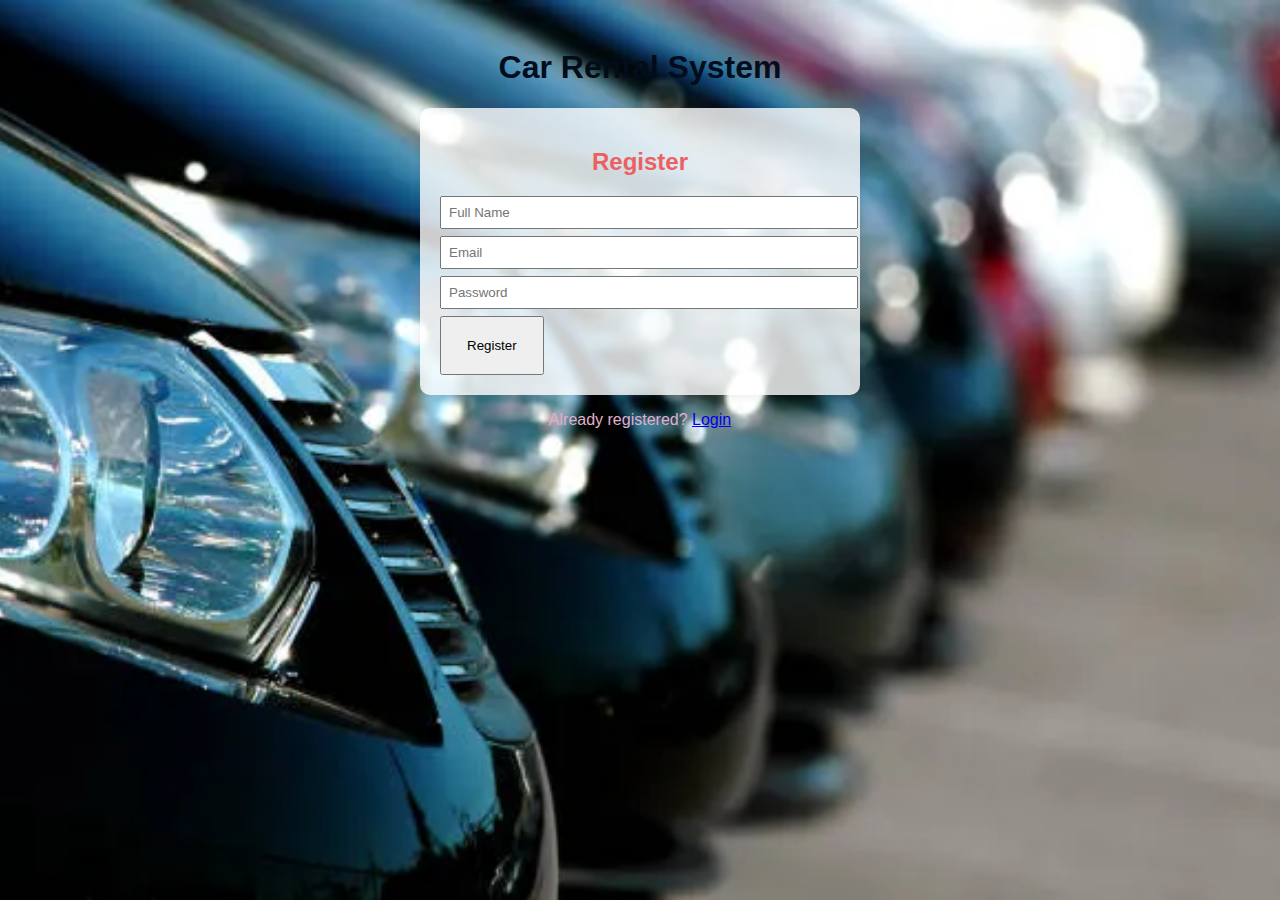
<file: index.html>
<!DOCTYPE html>
<html lang="en">
<head>
  <meta charset="UTF-8">
  <title>Car Rental System - Register</title>
  <link rel="stylesheet" href="style.css" />
</head>
<body>
  <h1>Car Rental System</h1>
  <div class="form-container">
    <h2>Register</h2>
    <input type="text" id="regName" placeholder="Full Name" required />
    <input type="email" id="regEmail" placeholder="Email" required />
    <input type="password" id="regPassword" placeholder="Password" required />
    <button type="button" onclick="register()">Register</button>
  </div>
  <p>Already registered? <a href="index2.html">Login</a></p>
  <script src="script.js" defer></script>
</body>
</html>
</file>
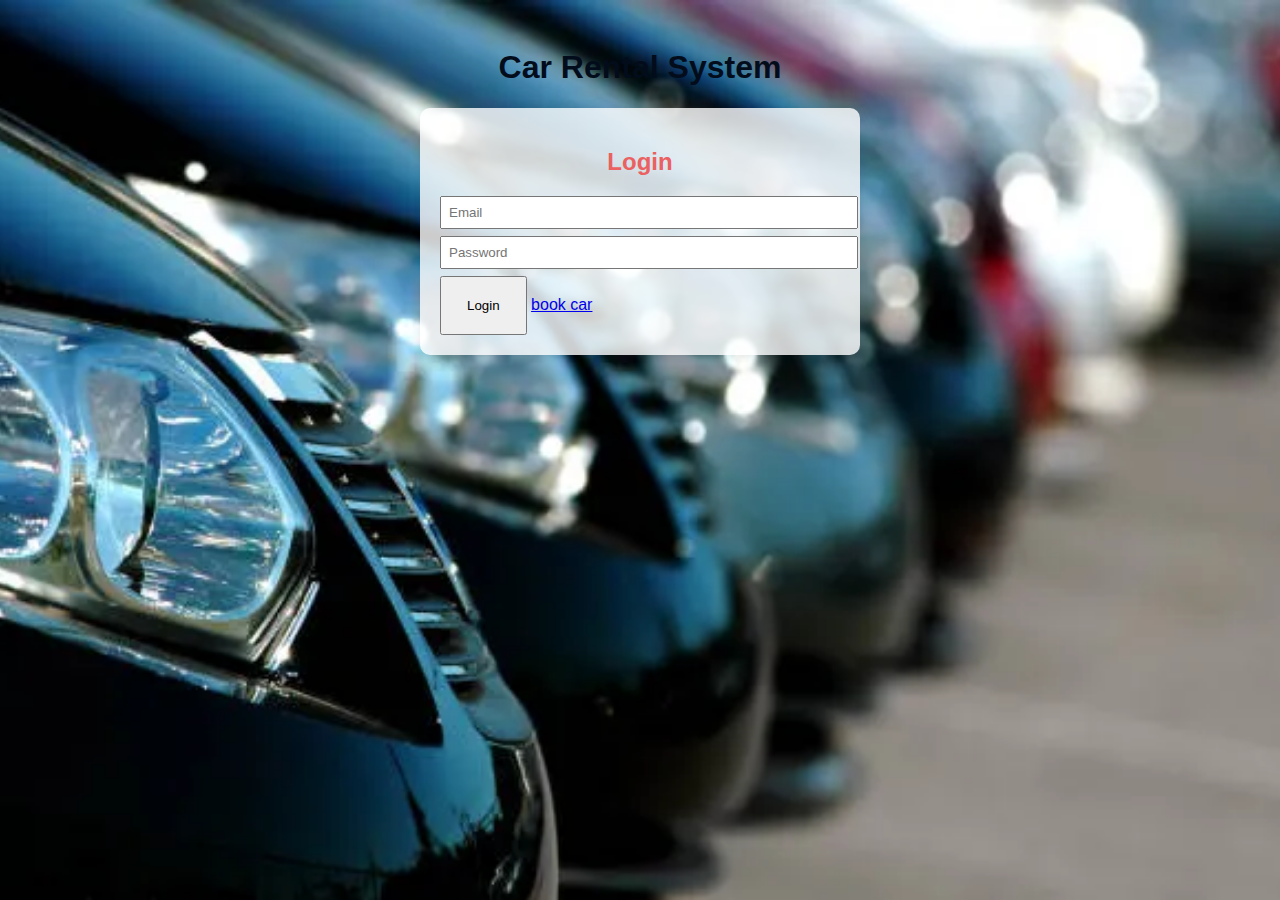
<file: index2.html>
<!DOCTYPE html>
<html lang="en">
<head>
  <meta charset="UTF-8">
  <title>Car Rental System - Login</title>
  <link rel="stylesheet" href="style.css" />
</head>
<body>
  <h1>Car Rental System</h1>
  <div class="form-container">
    <h2>Login</h2>
    <input type="email" id="loginEmail" placeholder="Email" required />
    <input type="password" id="loginPassword" placeholder="Password" required />
    <button type="button" onclick="login()">Login</button>
  <a href="index3.html">book car</a>
  </div>
  <script src="script.js" defer></script>
</body>
</html>
</file>
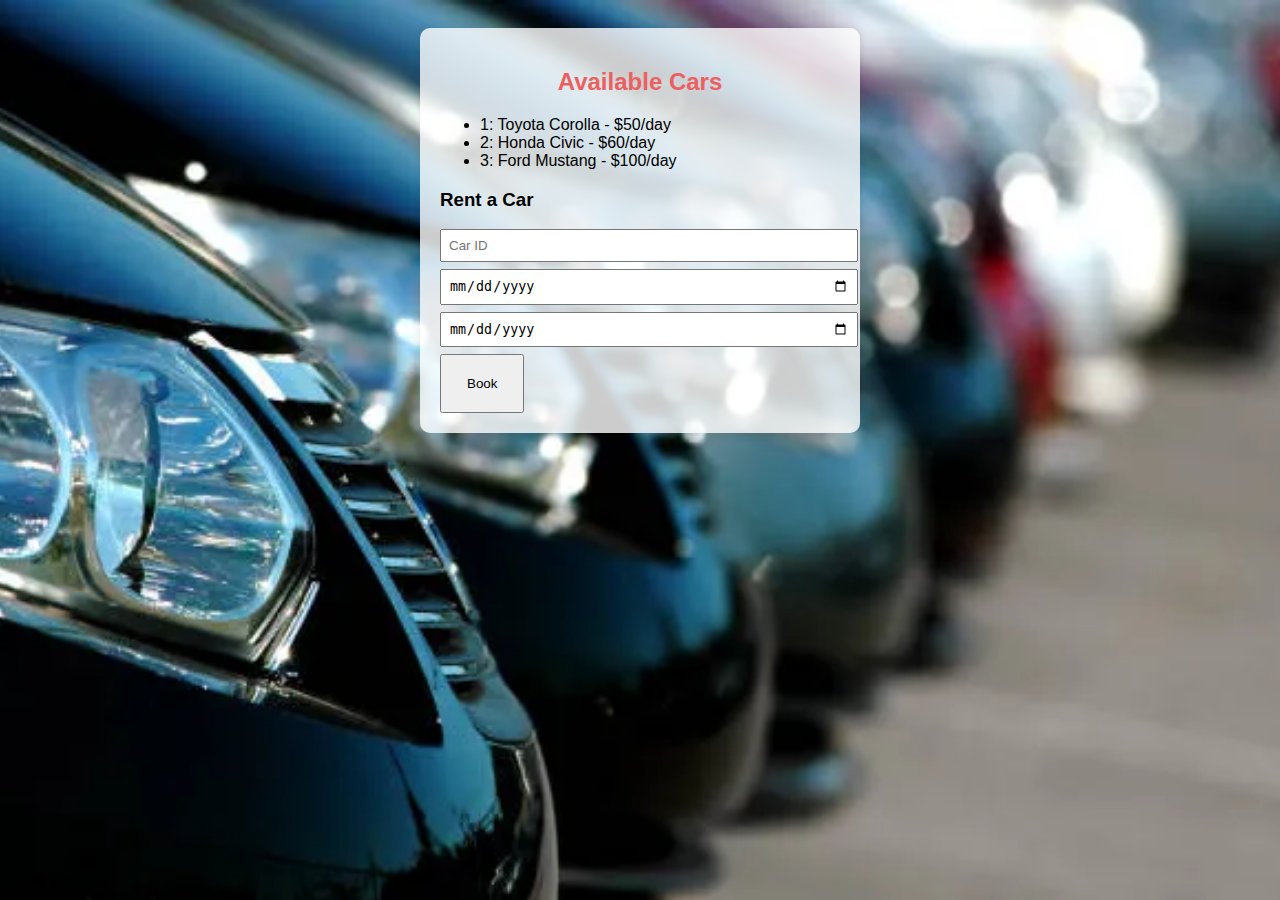
<file: index3.html>
<!DOCTYPE html>
<html lang="en">
<head>
  <meta charset="UTF-8" />
  <meta name="viewport" content="width=device-width, initial-scale=1.0" />
  <title>Available Cars</title>
  <link rel="stylesheet" href="style.css" />
</head>
<body>
  <div class="form-container" id="carSection">
    <h2>Available Cars</h2>
    <ul id="carList"></ul>

    <h3>Rent a Car</h3>
    <form>
      <input type="number" id="carId" placeholder="Car ID" required />
      <input type="date" id="startDate" required />
      <input type="date" id="endDate" required />
      <button type="button" onclick="rentCar()">Book</button>
    </form>
  </div>
  <script src="script.js" defer></script>
</body>
</html>
</file>
<file: style.css>
body {
  font-family: Arial, sans-serif;
  padding: 20px;
  background-image: url("car.webp");
  background-size: cover;         
  background-position: center;    
  background-repeat: no-repeat;   
  background-attachment: fixed;   
}
h1{
  text-align: center;
  color: rgb(2, 12, 27);
  margin: bottom 20px; ;
}
p{
  text-align: center;
  color: rgb(224, 175, 205);
  margin: bottom 10px; ;
}
h2{
  text-align: center;
  color: rgb(235, 96, 96);
  margin: bottom 15px; ;
}

.form-container {
  background-color: rgba(255, 255, 255, 0.8);  
  padding: 20px;
  border-radius: 10px;
  max-width: 400px;
  margin: auto;
  box-shadow: 0 0 10px rgba(0, 0, 0, 0.1);
}


input {
  display: block;
  width: 100%;
  padding: 7px;
  margin: 7px 0;
}


button {
  padding: 20px 25px;
  cursor: pointer;
}
</file>
